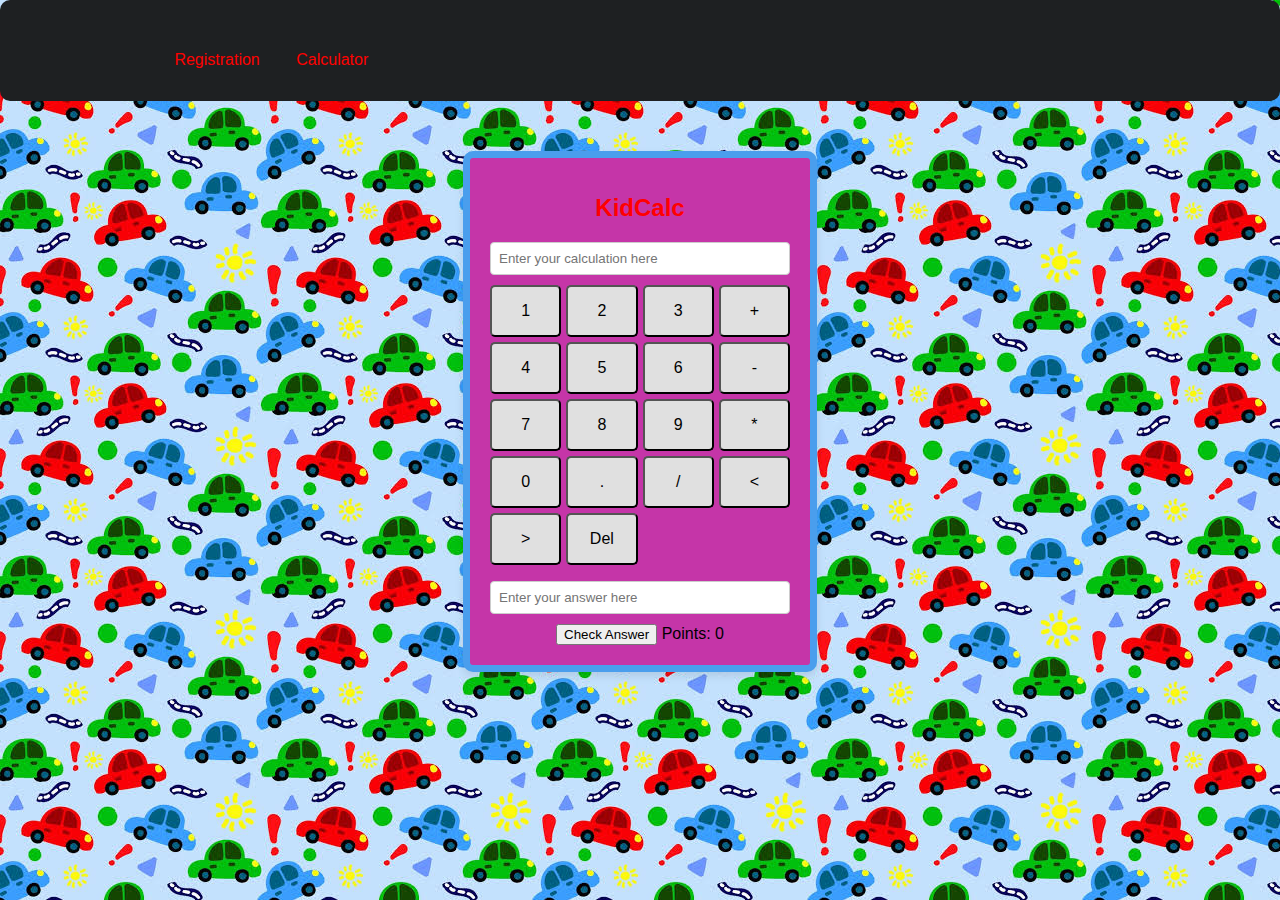
<file: project2/cars.html>
<!DOCTYPE html>
<html lang="en">
<head>
  <meta charset="UTF-8">
  <meta name="viewport" content="width=device-width, initial-scale=1.0">
  <title>KidCalc</title>
  <link rel="stylesheet" href="assets/loginform.css">
  <style>
    body{
      background-image: url(assets/imgs/cars.jpg);
    }

  </style>
</head>
<body>
  <nav>
    <ul>
      <li><a href="loginform.html" id="nav-registration">Registration</a></li>
      <li><a href="#" id="nav-calculator">Calculator</a></li>
    </ul>
  </nav>
    <div id="calculator-page">
      <h1>KidCalc</h1>
      <input type="text" id="user-input" placeholder="Enter your calculation here">
      <div id="buttons">
        <button onclick="addToInput('1')">1</button>
        <button onclick="addToInput('2')">2</button>
        <button onclick="addToInput('3')">3</button>
        <button onclick="addToInput('+')">+</button>
        <button onclick="addToInput('4')">4</button>
        <button onclick="addToInput('5')">5</button>
        <button onclick="addToInput('6')">6</button>
        <button onclick="addToInput('-')">-</button>
        <button onclick="addToInput('7')">7</button>
        <button onclick="addToInput('8')">8</button>
        <button onclick="addToInput('9')">9</button>
        <button onclick="addToInput('*')">*</button>
        <button onclick="addToInput('0')">0</button>
        <button onclick="addToInput('.')">.</button>
        <button onclick="addToInput('/')">/</button>
        <button onclick="addToInput('&lt;')">&lt;</button>
        <button onclick="addToInput('&gt;')">&gt;</button>
        <button onclick="deleteLast()">Del</button>
      </div>
      <p id="result"></p>
      <input type="text" id="user-answer" placeholder="Enter your answer here">
      <button>Check Answer</button>
      <span id="points">Points: 0</span>
    </div>
</body>
</html>
</file>
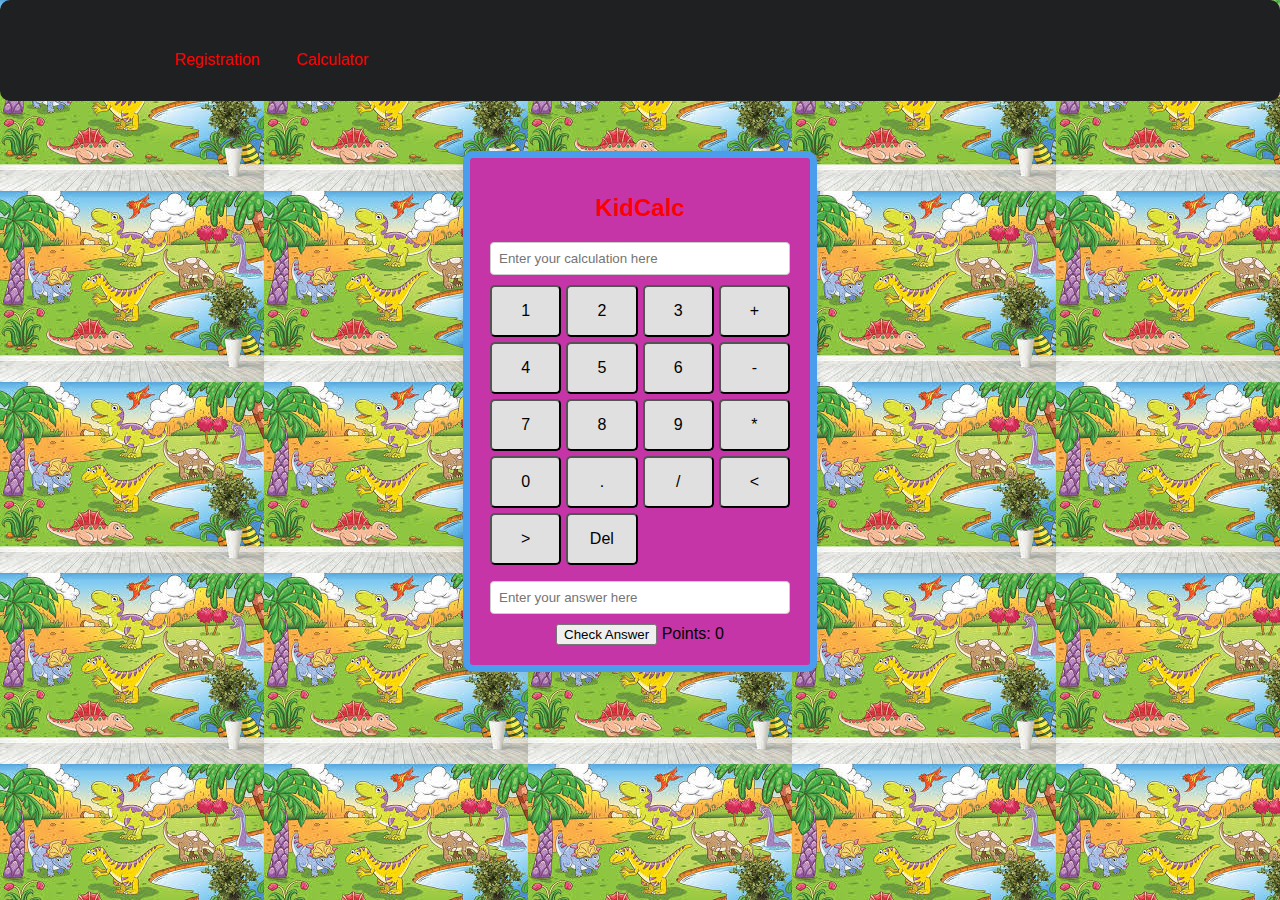
<file: project2/dinosuors_calck.html>
<!DOCTYPE html>
<html lang="en">
<head>
  <meta charset="UTF-8">
  <meta name="viewport" content="width=device-width, initial-scale=1.0">
  <title>KidCalc</title>
   <link rel="stylesheet" href="assets/loginform.css">
   <style>
    body{
      background-image: url(assets/imgs/dinosaurs.jpg);
    }
   </style>
</head>
<body>
  <nav>
    <ul>
      <li><a href="loginform.html"id="nav-registration">Registration</a></li>
      <li><a href="#" id="nav-calculator">Calculator</a></li>
    </ul>
  </nav>
  <div id="calculator-page">
    <h1>KidCalc</h1>
    <input type="text" id="user-input" placeholder="Enter your calculation here">
    <div id="buttons">
      <button onclick="addToInput('1')">1</button>
      <button onclick="addToInput('2')">2</button>
      <button onclick="addToInput('3')">3</button>
      <button onclick="addToInput('+')">+</button>
      <button onclick="addToInput('4')">4</button>
      <button onclick="addToInput('5')">5</button>
      <button onclick="addToInput('6')">6</button>
      <button onclick="addToInput('-')">-</button>
      <button onclick="addToInput('7')">7</button>
      <button onclick="addToInput('8')">8</button>
      <button onclick="addToInput('9')">9</button>
      <button onclick="addToInput('*')">*</button>
      <button onclick="addToInput('0')">0</button>
      <button onclick="addToInput('.')">.</button>
      <button onclick="addToInput('/')">/</button>
      <button onclick="addToInput('&lt;')">&lt;</button>
      <button onclick="addToInput('&gt;')">&gt;</button>
      <button onclick="deleteLast()">Del</button>
    </div>
    <p id="result"></p>
    <input type="text" id="user-answer" placeholder="Enter your answer here">
    <button>Check Answer</button>
    <span id="points">Points: 0</span>
  </div>
</body>
</html>
</file>
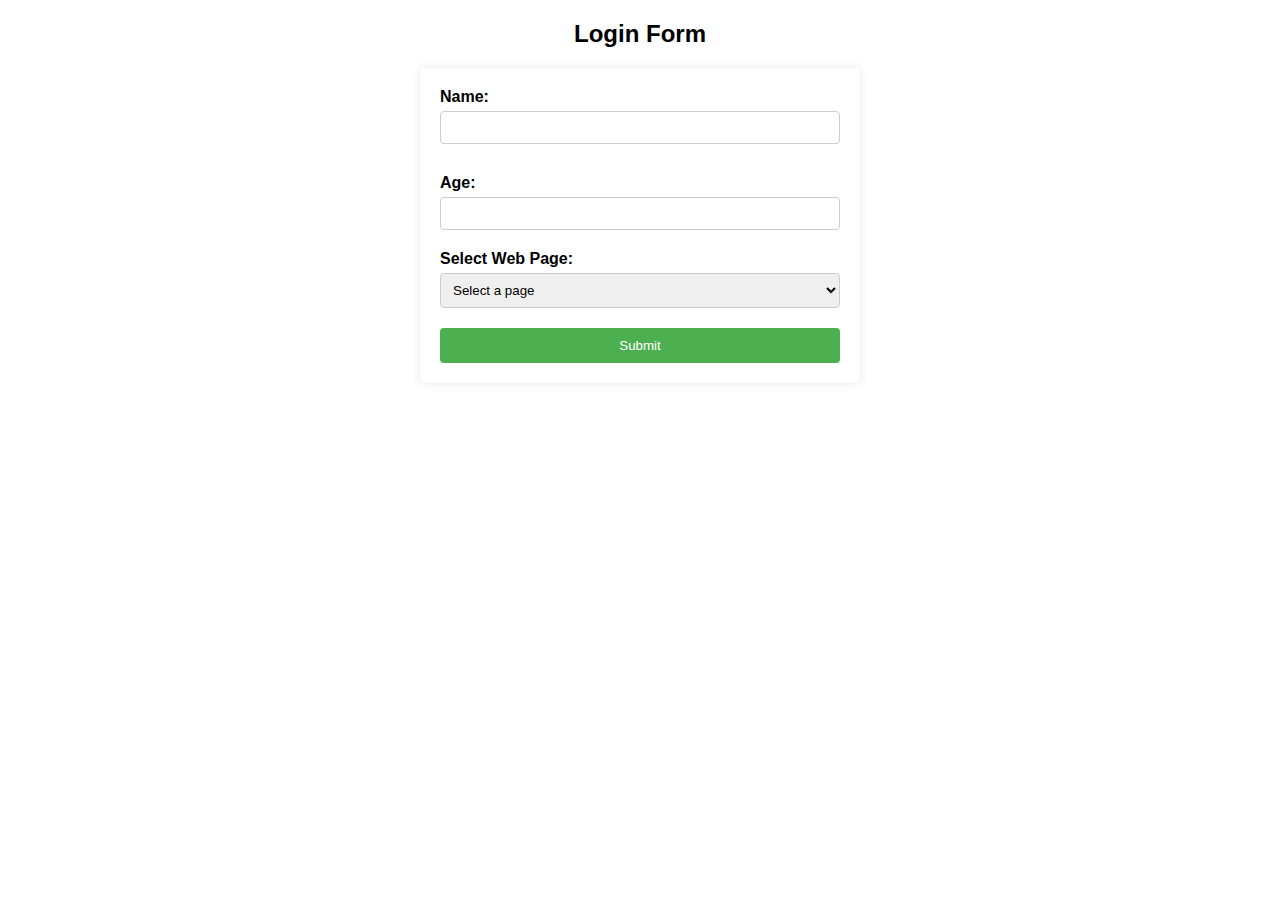
<file: project2/loginform.html>
<!DOCTYPE html>
<html lang="en">
<head>
  <meta charset="UTF-8">
  <meta name="viewport" content="width=device-width, initial-scale=1.0">
  <title>Login Form</title>
  <link rel="stylesheet" href="assets/loginform.css">
</head>
<body>
  <h2>Login Form</h2>
  <form id="login-form" action="#" method="post">
    <div>
      <label for="name">Name:</label>
      <input type="text" id="name" name="name" required>
    </div>
    <div>
      <label for="age">Age:</label>
      <input type="number" id="age" name="age" required>
    </div>
    <div>
      <label for="page">Select Web Page:</label>
      <select id="page" name="page" required>
        <option value="">Select a page</option>
        <option value="planet_calck.html">planet calck</option>
        <option value="cars.html">cars calck</option>
        <option value="dinosuors_calck.html">dinosuors calck</option>
      </select>
    </div>
    <button type="submit">Submit</button>
  </form>

  <script>
    document.getElementById('login-form').addEventListener('submit', function(event) {
      event.preventDefault(); //Prevent the form from submitting

      var name = document.getElementById('name').value;
      var age = document.getElementById('age').value;
      var page = document.getElementById('page').value;

      //Redirect the user to the selected page
      window.location.href = page;
    });
  </script>
</body>
</html>
</file>
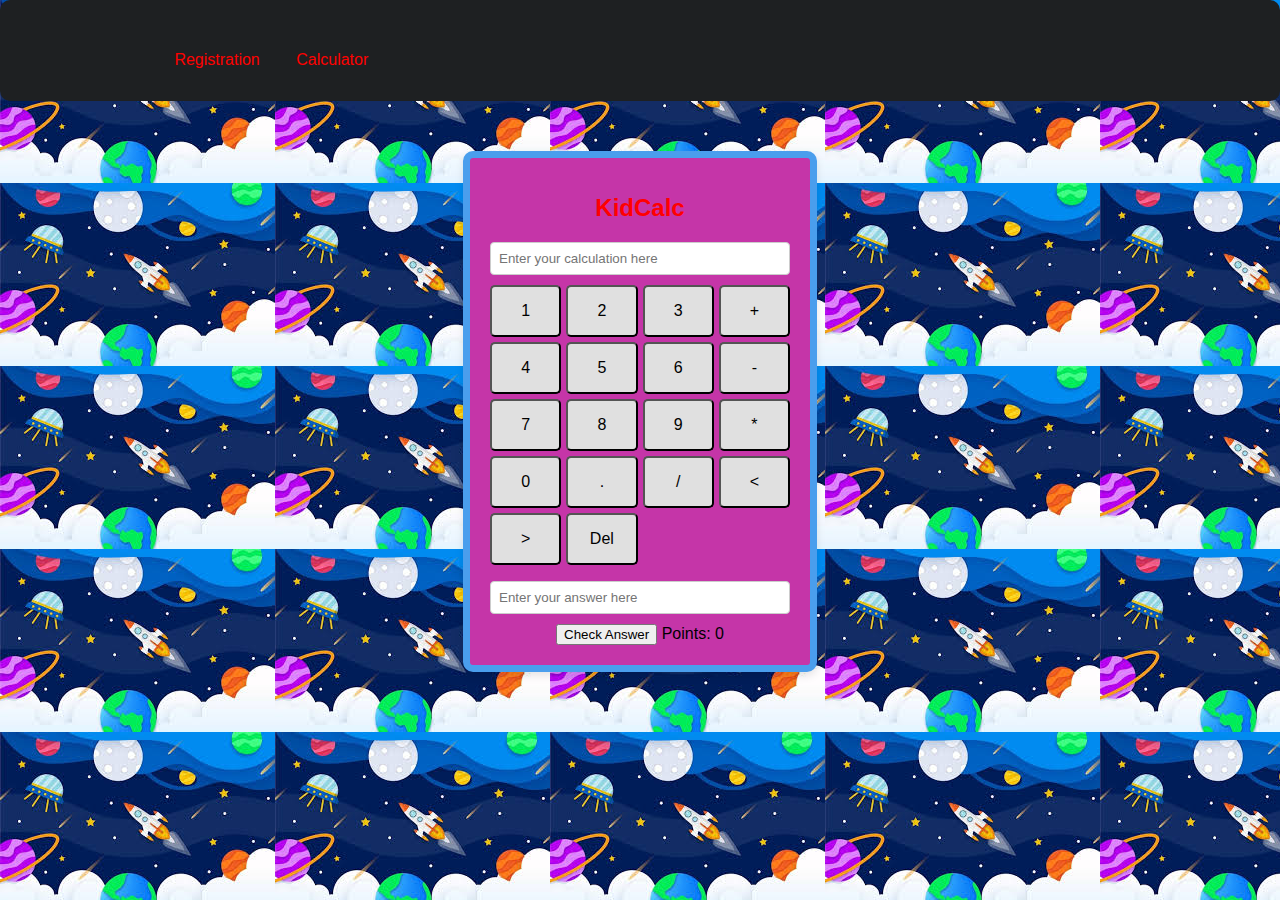
<file: project2/planet_calck.html>
<!DOCTYPE html>
<html lang="en">
<head>
  <meta charset="UTF-8">
  <meta name="viewport" content="width=device-width, initial-scale=1.0">
  <title>KidCalc</title>
  <link rel="stylesheet" href="assets/loginform.css">
  <style>
    body{
      background-image: url(assets/imgs/planets.jpg);
    }
  </style>
</head>
<body>
  <nav>
    <ul>
      <li><a href="loginform.html" id="nav-registration">Registration</a></li>
      <li><a href="#" id="nav-calculator">Calculator</a></li>
    </ul>
  </nav>
  <div id="calculator-page">
    <h1>KidCalc</h1>
    <input type="text" id="user-input" placeholder="Enter your calculation here">
    <div id="buttons">
      <button onclick="addToInput('1')">1</button>
      <button onclick="addToInput('2')">2</button>
      <button onclick="addToInput('3')">3</button>
      <button onclick="addToInput('+')">+</button>
      <button onclick="addToInput('4')">4</button>
      <button onclick="addToInput('5')">5</button>
      <button onclick="addToInput('6')">6</button>
      <button onclick="addToInput('-')">-</button>
      <button onclick="addToInput('7')">7</button>
      <button onclick="addToInput('8')">8</button>
      <button onclick="addToInput('9')">9</button>
      <button onclick="addToInput('*')">*</button>
      <button onclick="addToInput('0')">0</button>
      <button onclick="addToInput('.')">.</button>
      <button onclick="addToInput('/')">/</button>
      <button onclick="addToInput('&lt;')">&lt;</button>
      <button onclick="addToInput('&gt;')">&gt;</button>
      <button onclick="deleteLast()">Del</button>
    </div>
    <p id="result"></p>
    <input type="text" id="user-answer" placeholder="Enter your answer here">
    <button>Check Answer</button>
    <span id="points">Points: 0</span>
  </div>
</body>
</html>
</file>
<file: project2/assets/loginform.css>
@import url(theme1.css);
@import url(theme2.css);
@import url(theme3.css);
body {
    font-family: Arial, sans-serif;
    margin: 0;
    padding: 0;
  }
  h2 {
    text-align: center;
  }
  form {
    max-width: 400px;
    margin: 20px auto;
    padding: 20px;
    background-color: #fff;
    border-radius: 5px;
    box-shadow: 0 0 10px rgba(0, 0, 0, 0.1);
  }
  form div {
    margin-bottom: 20px;
  }
  label {
    display: block;
    font-weight: bold;
    margin-bottom: 5px;
  }
  input[type="text"],
  input[type="number"],
  select {
    width: 100%;
    padding: 8px;
    border: 1px solid #ccc;
    border-radius: 4px;
    box-sizing: border-box;
  }
  button[type="submit"] {
    width: 100%;
    padding: 10px;
    background-color: #4caf50;
    color: white;
    border: none;
    border-radius: 4px;
    cursor: pointer;
  }
  button[type="submit"]:hover {
    background-color: #45a049;
  }
</file>
